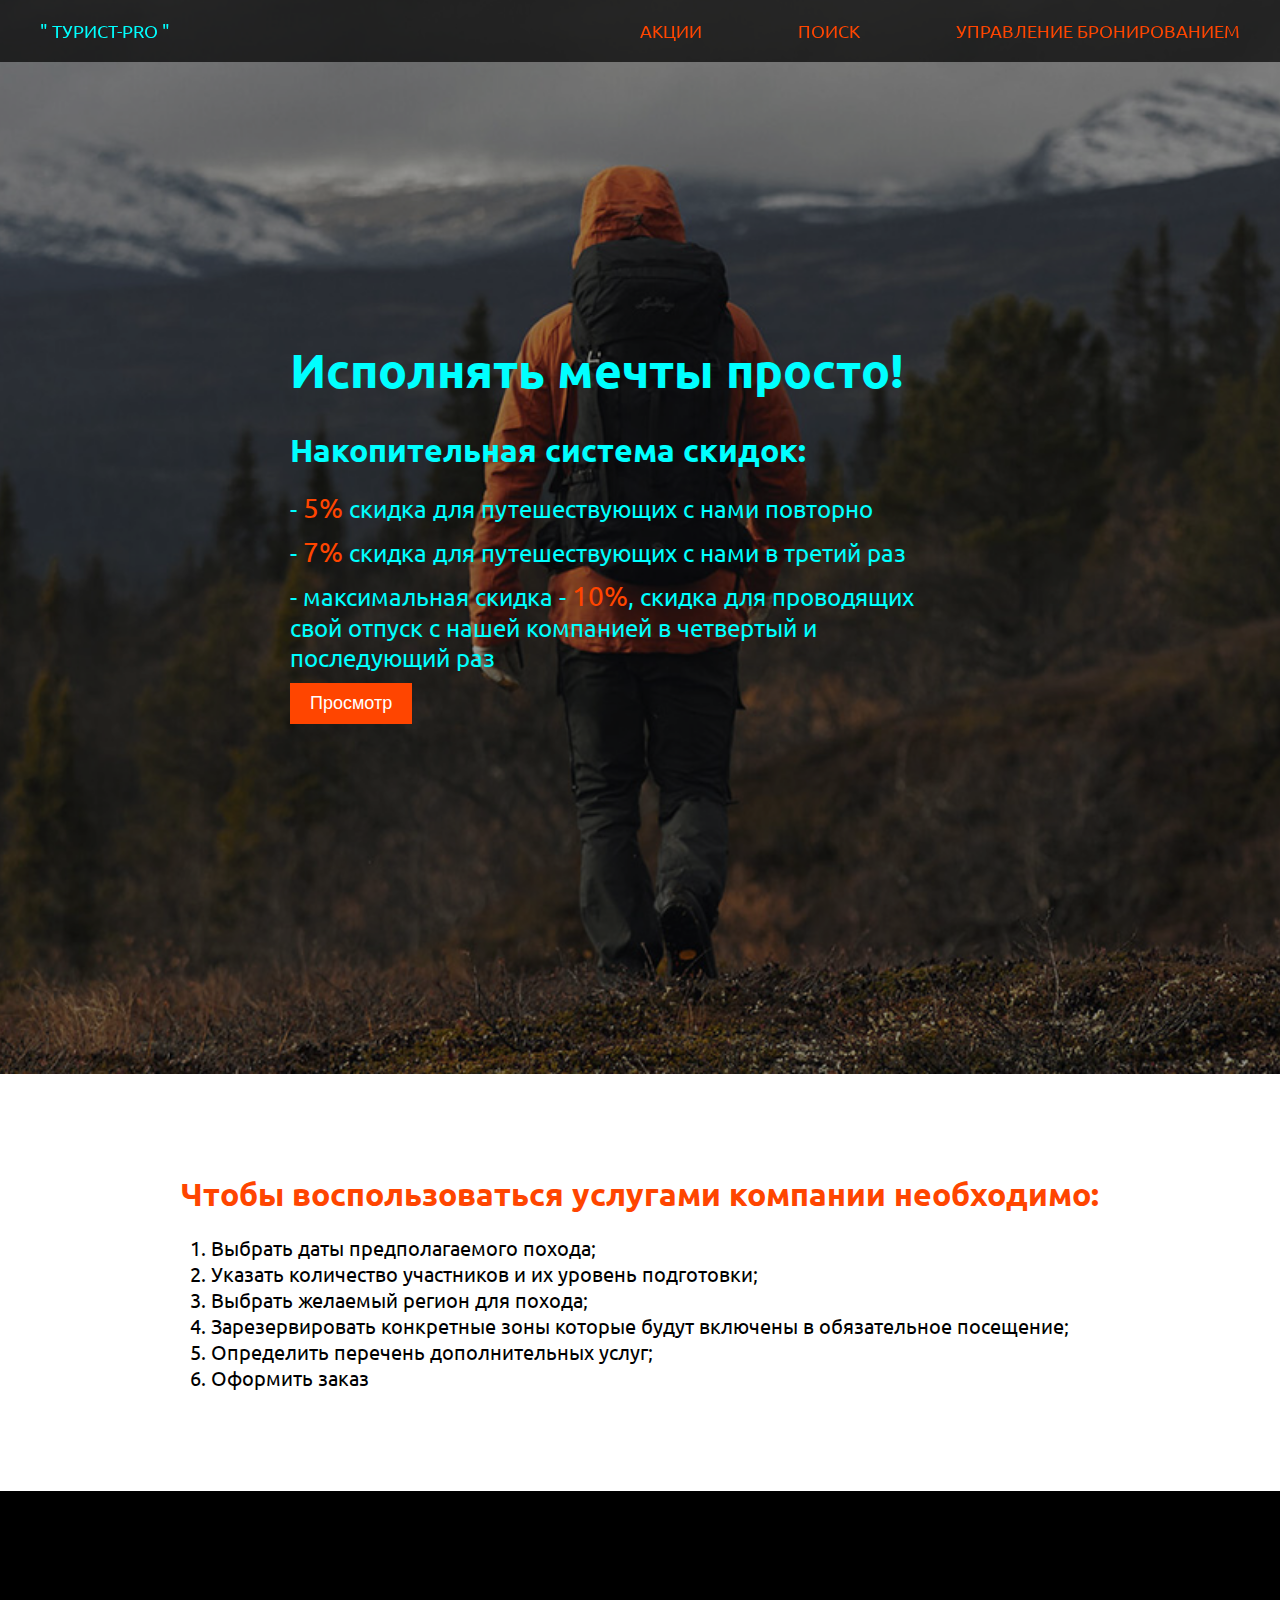
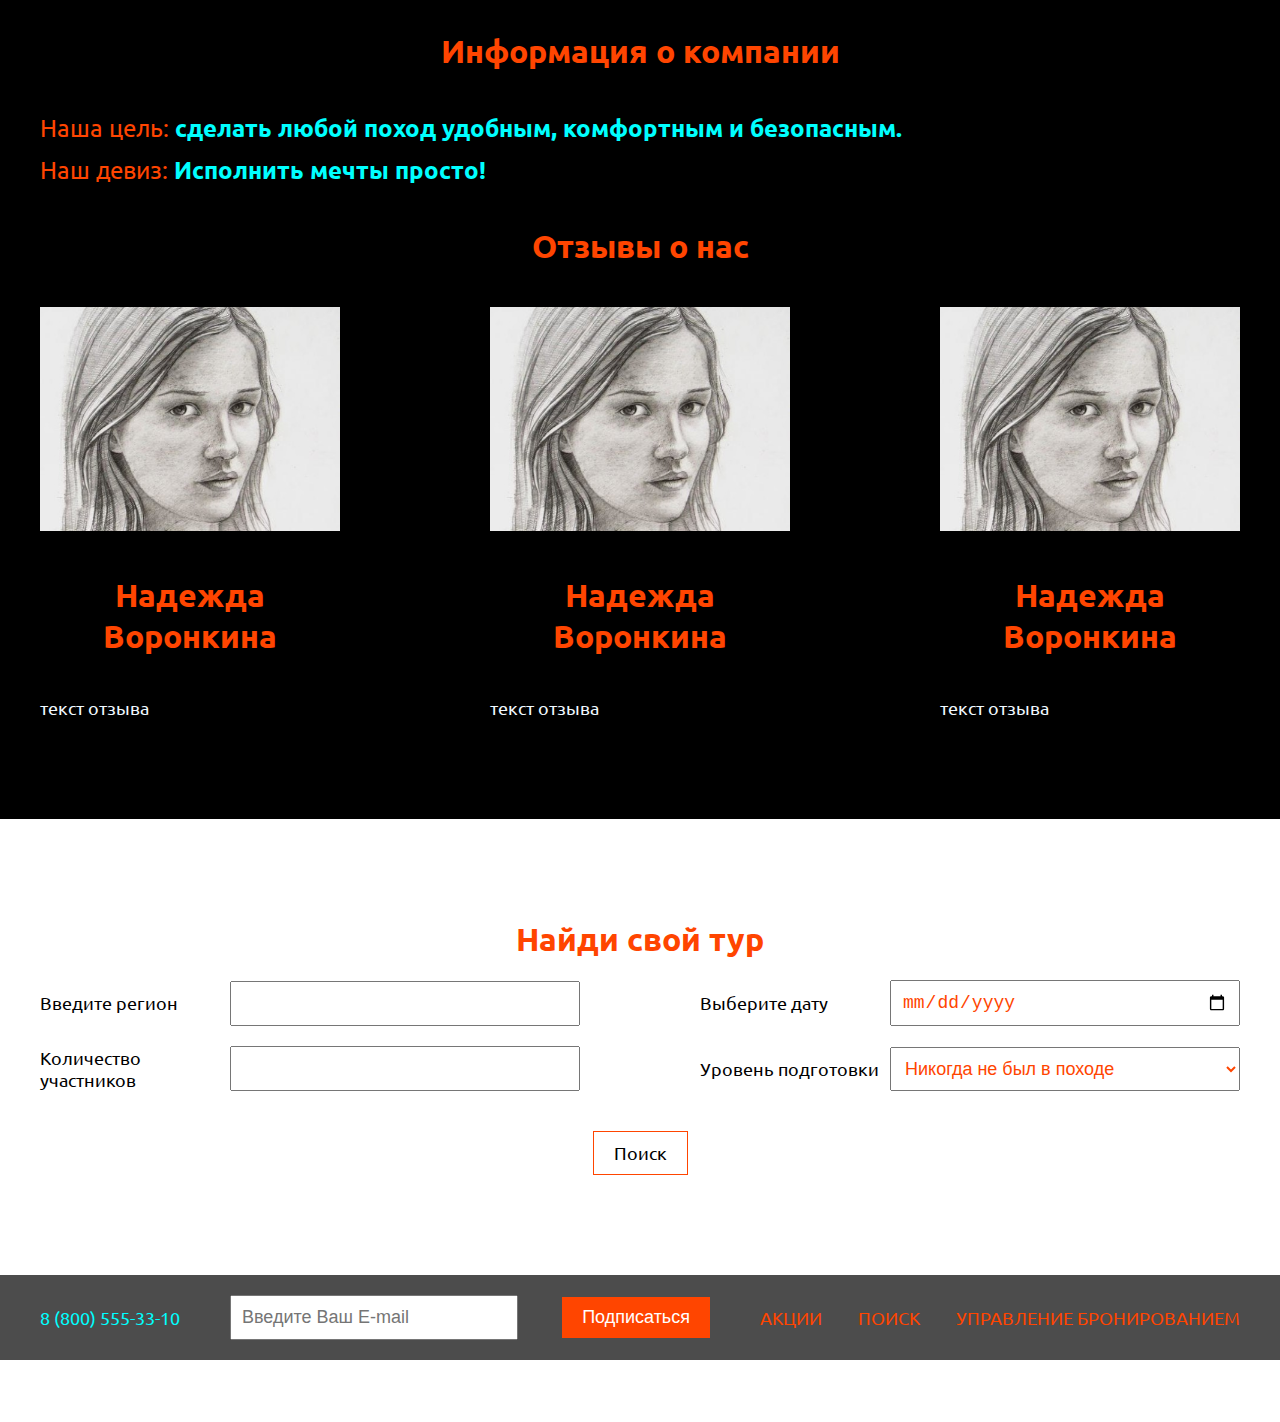
<file: index.html>
<!DOCTYPE html>
<html lang="ru">
<head>
    <meta charset="UTF-8">
    <meta http-equiv="X-UA-Compatible" content="IE=edge">
    <meta name="viewport" content="width=device-width, initial-scale=1.0">
    <title>Турист-pro</title>
    <link rel="stylesheet" href="./CSS/style.css">
</head>
<body>
    <header class="header">
        <div class="container flex-block">
            <a href="/" class="logo">
                " Турист-pro "
            </a>
            <nav class="navigation flex-block">
                <a href="#promo" class="nav_link">Акции</a>
                <a href="#" class="nav_link">Поиск</a>
                <a href="./content/order.html" class="nav_link">Управление бронированием</a>
            </nav>
            <!-- /.navigation -->
        </div>
        <!-- /.container -->
    </header>
    <!-- /.header -->
    <section class="section promo" id="promo">
        <div class="container">
            <div class="flex-block promo_block"> 
                <h1 class="promo_title">Исполнять  мечты просто!</h1>
                <h2 class="promo_subtitle">
                    Накопительная система скидок:
                </h2>
                <p class="promo_text">- <span class="percent">5%</span> скидка для путешествующих с нами повторно</p>
                <p class="promo_text">- <span class="percent">7%</span> скидка для путешествующих с нами в  третий раз</p>
                <p class="promo_text">- максимальная скидка - <span class="percent">10%</span>, скидка для проводящих свой отпуск с нашей компанией в четвертый и последующий раз</p>
                <button class="btn btn--primary">Просмотр</button>
             </div> 
        </div>
        <!-- /.container -->
    </section>
    <!-- /.section-promo -->
    <section class="section algoritm">
        <div class="container flex-block algoritm_block">
            <h2 class="section_title">Чтобы воспользоваться услугами компании необходимо:</h2>
            <ol class="algoritm_list">
                <li class="list_item">Выбрать даты предполагаемого похода;</li>
                <li class="list_item">Указать количество участников и их уровень подготовки;</li>
                <li class="list_item">Выбрать желаемый регион для похода;</li>
                <li class="list_item">Зарезервировать конкретные зоны которые будут включены в
                обязательное посещение;</li>
                <li class="list_item">Определить перечень дополнительных услуг;</li>
                <li class="list_item">Оформить заказ</li>
                <!-- /.list_item -->
            </ol>
        <!-- /.algoritm_list -->

       </div>
    <!-- /.container --> 
    </section>
    <!-- /.section algoritm -->

    <section class="section info">
        <div class="container flex-block info-section_block">
            <h2 class="section_title">Информация о компании</h2>
            <div class="info_block">
                <p class="target">Наша цель: <strong>сделать любой поход удобным, комфортным
                    и безопасным.</strong></p>
                <p class="target">Наш девиз: <strong>Исполнить мечты просто!</strong></p>
                <h3 class="section_title">Отзывы о нас</h3>
                <div class="comments_block">
                    <div class="comment_card">
                        <div class="card_img-block">
                            <img src="./img/woman.jpg" alt="avatar" class="avatar">
                        </div>
                        <!-- /.card_img_block -->
                        <h3 class="section_title">Надежда Воронкина</h3>   
                        <p class="card_desc">текст отзыва</p>
                    </div>
                    <!-- /.comment_card -->
                    <div class="comment_card">
                        <div class="card_img-block">
                            <img src="./img/woman.jpg" alt="avatar" class="avatar">
                        </div>
                        <!-- /.card_img_block -->
                        <h3 class="section_title">Надежда Воронкина</h3>   
                        <p class="card_desc">текст отзыва</p>
                    </div>
                    <!-- /.comment_card -->
                    <div class="comment_card">
                        <div class="card_img-block">
                            <img src="./img/woman.jpg" alt="avatar" class="avatar">
                        </div>
                        <!-- /.card_img_block -->
                        <h3 class="section_title">Надежда Воронкина</h3>   
                        <p class="card_desc">текст отзыва</p>
                    </div>
                    <!-- /.comment_card -->
                </div>
            </div>
            <!-- /.info_block -->
        </div>
        <!-- /.container -->
    </section>
    <!-- /.section info -->
    <section class="section form_section">
        <div class="container">
            <h2 class="section_title">Найди свой тур</h2>
            <form action="#" class="form">
                <div class="input_group">
                    <label for="region">Введите регион</label>
                    <input name="region" id="region" type="text" class="input form_input">
                </div>
                <!-- /.input_group -->
                <div class="input_group">
                    <label for="date">Выберите дату</label>
                    <input name="date" id="date" type="date" class="input form_input">
                </div>
                <!-- /.input_group -->
                <div class="input_group">
                    <label for="number">Количество участников</label>
                    <input name="number" id="number" type="number" class="input form_input">
                </div>
                <!-- /.input_group -->
                <div class="input_group">
                    <label for="number">Уровень подготовки</label>
                    <select name="level" id="level" class="form_select form_input input">
                        <option value="1" class="form_option">Никогда не был в походе</option>
                        <option value="2" class="form_option">Иногда бываю в походах</option>
                        <option value="3" class="form_option">Часто хожу в походы</option>
                    </select> 
                 </div>
                <!-- /.input_group -->
                <div class="buttons">
                    <a href="./content/result.html" class="btn btn--secondary">Поиск</a>
                </div>
                <!-- /.buttons -->
                
            </form>
        </div>
        <!-- /.container -->
    </section>
    <!-- /.section form_section -->
    <footer class="footer">
    <div class="container flex-block">
        <a href="tel:88005553310" class="logo">
            8 (800) 555-33-10
        </a>
        <form action="#" class="footer_form flex-block">
            <input type="email" class="input footer_email" placeholder="Введите Ваш Е-mail">
            <button class="btn btn--primary">Подписаться</button>
        </form>
           
        
        <nav class="navigation flex-block footer_navigation">
            <a href="#" class="nav_link">Акции</a>
            <a href="#" class="nav_link">Поиск</a>
            <a href="#" class="nav_link">Управление бронированием</a>
        </nav>
        <!-- /.navigation -->
    </div>
    <!-- /.container -->

    </footer>
    <!-- /.footer -->
    
           
</body>
</html>
</file>
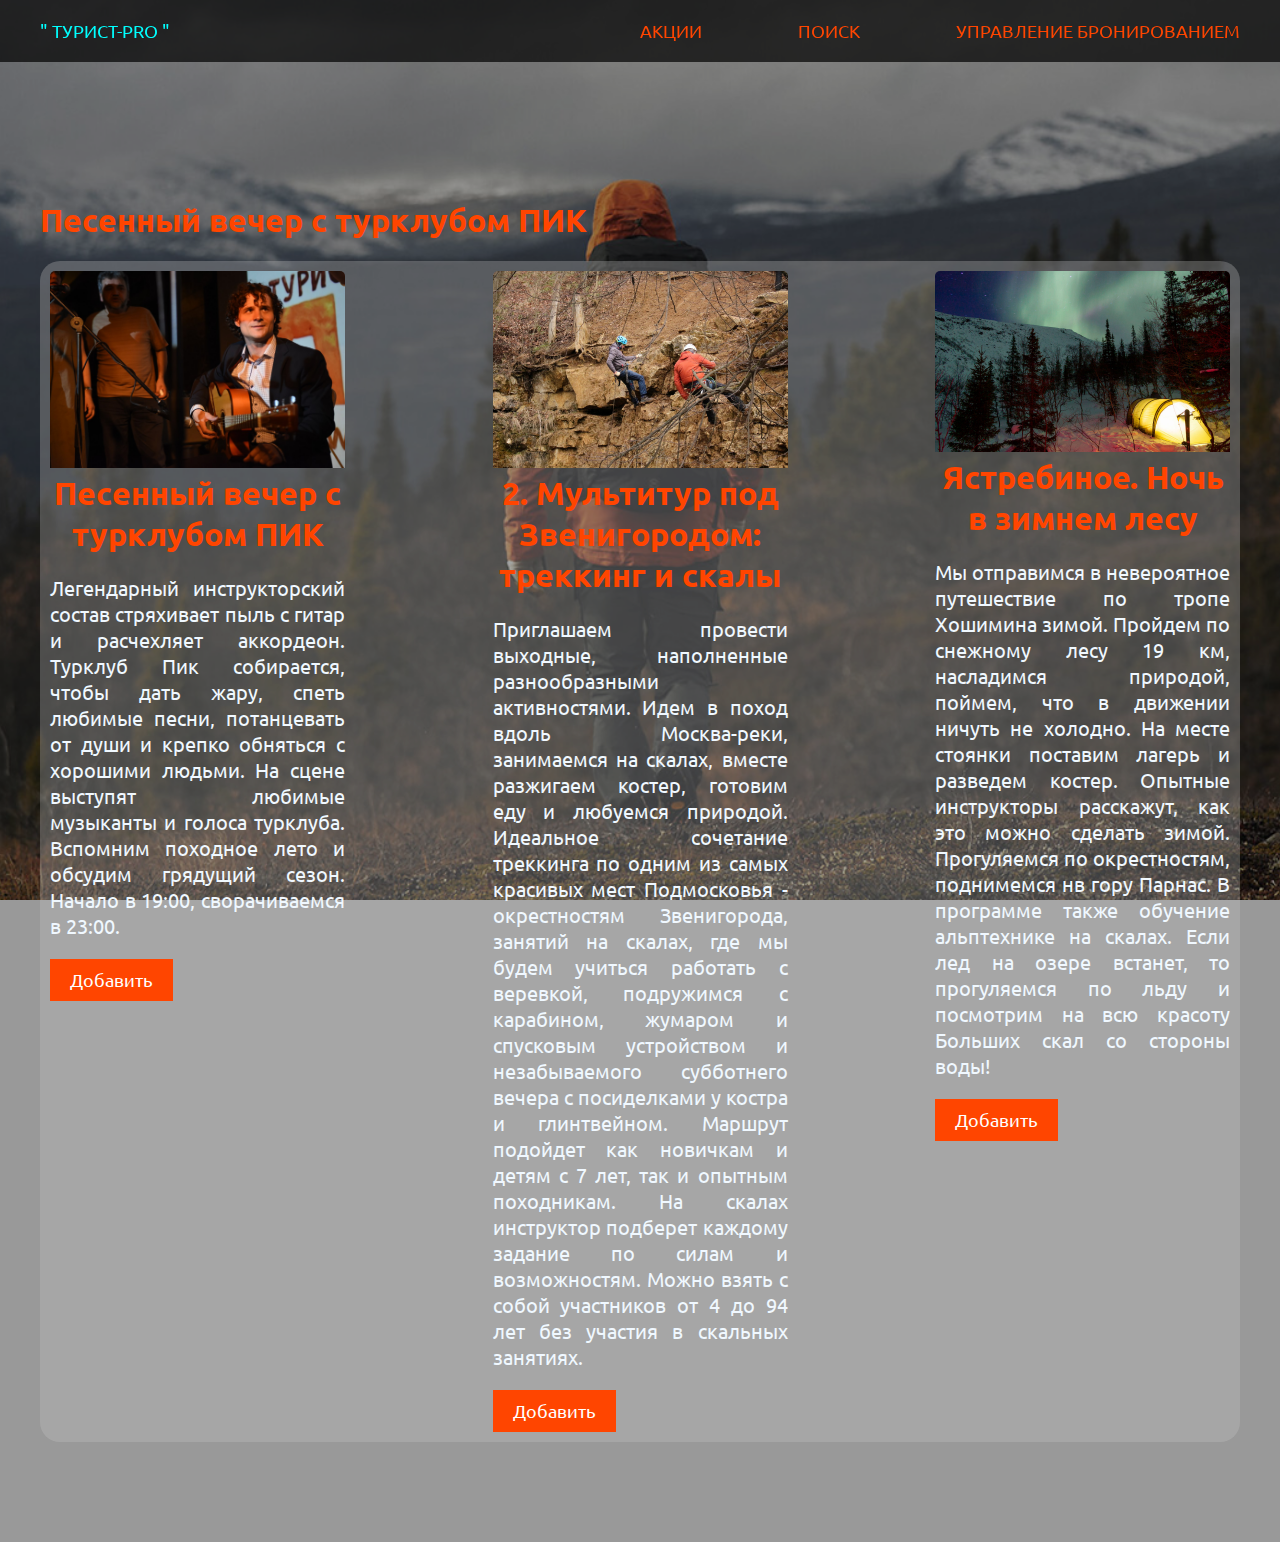
<file: content/aria.html>
<!DOCTYPE html>
<html lang="ru">
<head>
    <meta charset="UTF-8">
    <meta http-equiv="X-UA-Compatible" content="IE=edge">
    <meta name="viewport" content="width=device-width, initial-scale=1.0">
    <title>Турист-pro: Выбор зон путешествия</title>
    <link rel="stylesheet" href="../CSS/style.css">
</head>
<body>
    <header class="header">
        <div class="container flex-block">
            <a href="/" class="logo">
                " Турист-pro "
            </a>
            <nav class="navigation flex-block">
                <a href="#promo" class="nav_link">Акции</a>
                <a href="#" class="nav_link">Поиск</a>
                <a href="./content/order.html" class="nav_link">Управление бронированием</a>
            </nav>
            <!-- /.navigation -->
        </div>
        <!-- /.container -->
    </header>
    <!-- /.header -->
    <section class="section aria" id="order">
        <div class="container">
            <div class="flex-block aria_block">
                <h1 class="section_title">Песенный вечер с турклубом ПИК</h1>
                <div class="cards_block">
                    <div class="aria_card">
                        <div class="card_img-block">
                            <img src="../img/pecnja.jpg" alt="avatar" class="avatar">
                        </div>
                        <!-- /.card_img_block -->
                        <h3 class="section_title">Песенный вечер с турклубом ПИК</h3>   
                        <p class="card_desc">Легендарный инструкторский состав стряхивает пыль с гитар и расчехляет аккордеон. Турклуб Пик собирается, чтобы дать жару, спеть любимые песни, потанцевать от души и крепко обняться с хорошими людьми. На сцене выступят любимые музыканты и голоса турклуба. Вспомним походное лето и обсудим грядущий сезон. Начало в 19:00, сворачиваемся в 23:00.</p>
                        <div class="buttons">
                            <a href="order.html" class="btn btn--primary">Добавить</a>
                        </div>
                        <!-- /.buttons -->
                    </div>
                    <!-- /.comment_card -->
                    <div class="aria_card">
                        <div class="card_img-block">
                            <img src="../img/tracing.jpg" alt="avatar" class="avatar">
                        </div>
                        <!-- /.card_img_block -->
                        <h3 class="section_title">2. Мультитур под Звенигородом: треккинг и скалы
                        </h3>   
                        <p class="card_desc">Приглашаем провести выходные, наполненные разнообразными активностями. Идем в поход вдоль Москва-реки, занимаемся на скалах, вместе разжигаем костер, готовим еду и любуемся природой.
                            Идеальное сочетание треккинга по одним из самых красивых мест Подмосковья - окрестностям Звенигорода, занятий на скалах, где мы будем учиться работать с веревкой, подружимся с карабином, жумаром и спусковым устройством и незабываемого субботнего вечера с посиделками у костра и глинтвейном.
                            Маршрут подойдет как новичкам и детям с 7 лет, так и опытным походникам. На скалах инструктор подберет каждому задание по силам и возможностям. Можно взять с собой участников от 4 до 94 лет без участия в скальных занятиях.
                            </p>
                        <div class="buttons">
                            <a href="order.html" class="btn btn--primary">Добавить</a>
                        </div>
                        <!-- /.buttons -->
                    </div>
                    <!-- /.comment_card -->
                    <div class="aria_card">
                        <div class="card_img-block">
                            <img src="../img/night.jpg" alt="avatar" class="avatar">
                        </div>
                        <!-- /.card_img_block -->
                        <h3 class="section_title"> Ястребиное. Ночь в зимнем лесу</h3>   
                        <p class="card_desc">Мы отправимся в невероятное путешествие по тропе Хошимина зимой. Пройдем по снежному лесу 19 км, насладимся природой, поймем, что в движении ничуть не холодно. На месте стоянки поставим лагерь и разведем костер. Опытные инструкторы расскажут, как это можно сделать зимой. Прогуляемся по окрестностям, поднимемся нв гору Парнас. В программе также обучение альптехнике на скалах. Если лед на озере встанет, то прогуляемся  по льду и посмотрим на всю красоту Больших скал со стороны воды!  </p>
                        <div class="buttons">
                            <a href="order.html" class="btn btn--primary">Добавить</a>
                        </div>
                        <!-- /.buttons -->
                    </div>
                    <!-- /.comment_card -->
                    
                </div>
                <!-- /.rows_block -->
            </div>
           <!-- /.order_block --> 
        </div>
        <!-- /.container -->    
    </section>
    <!-- /.order -->
</file>
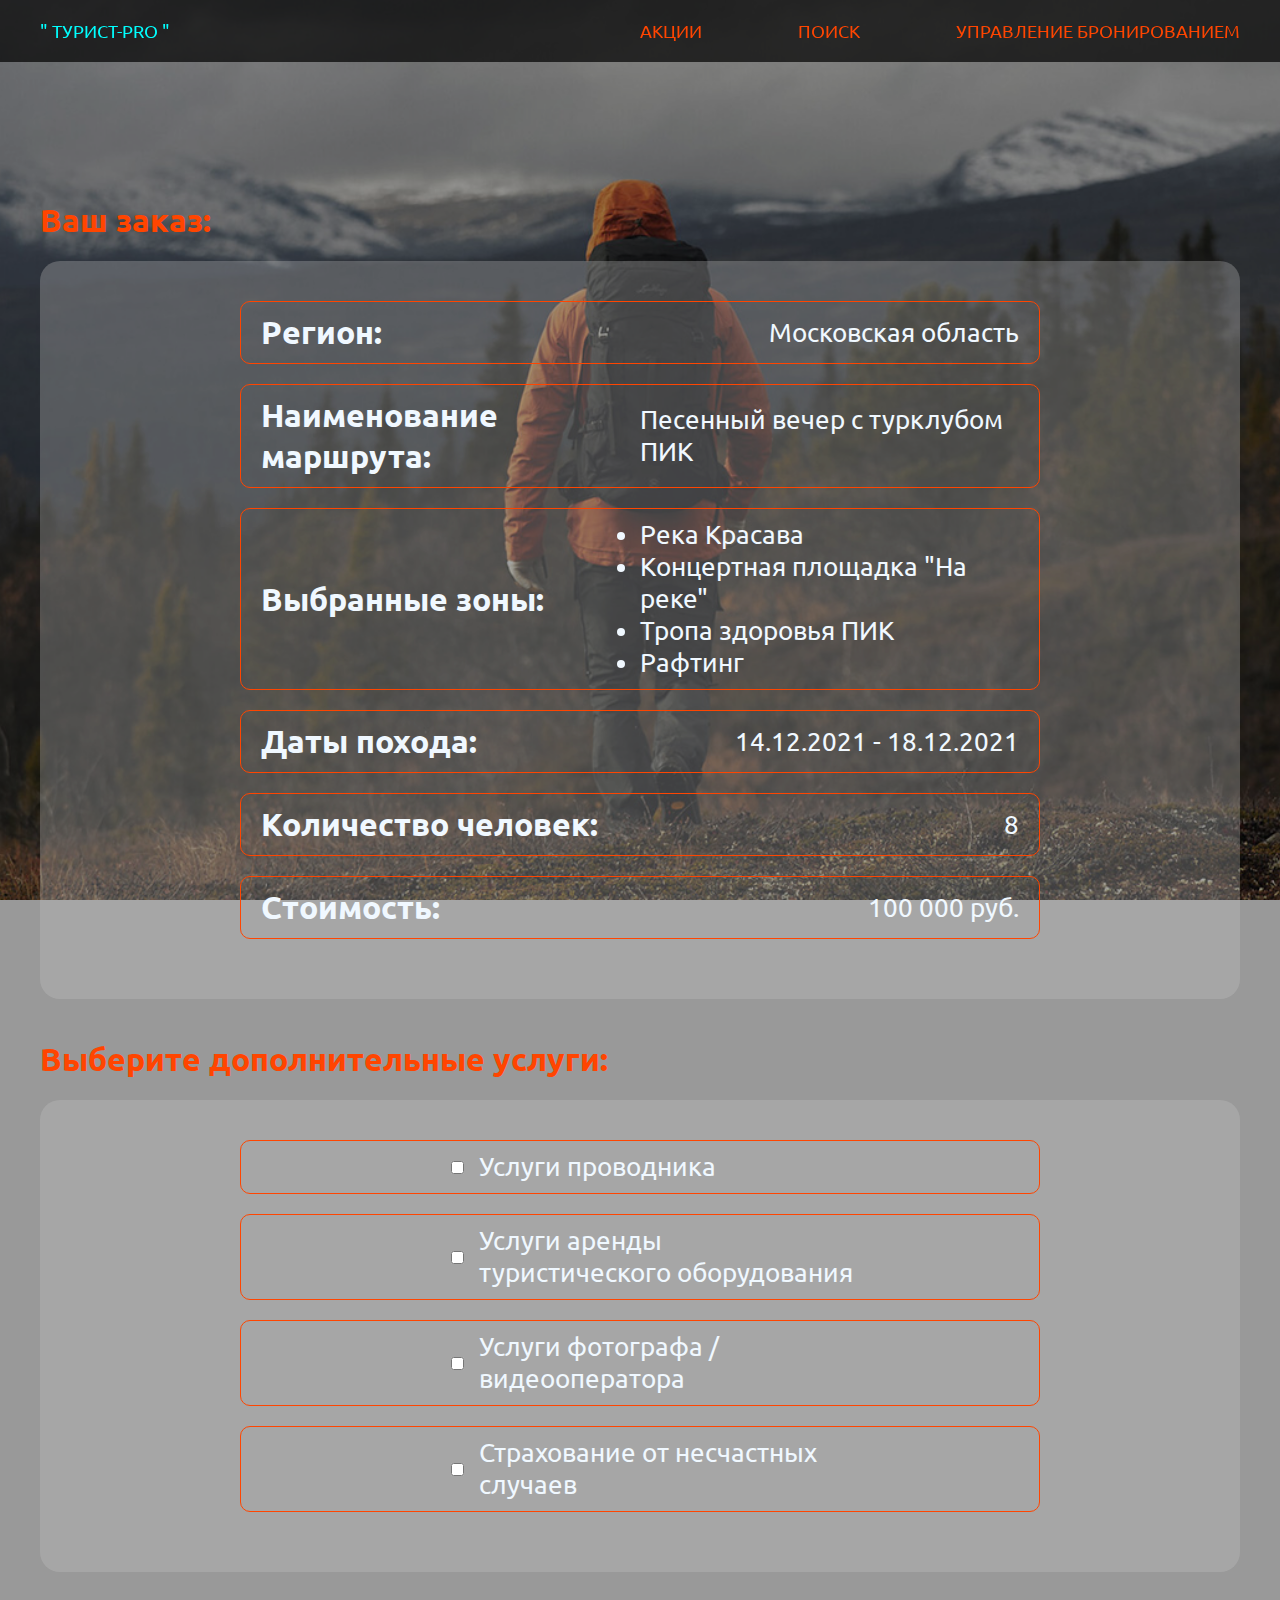
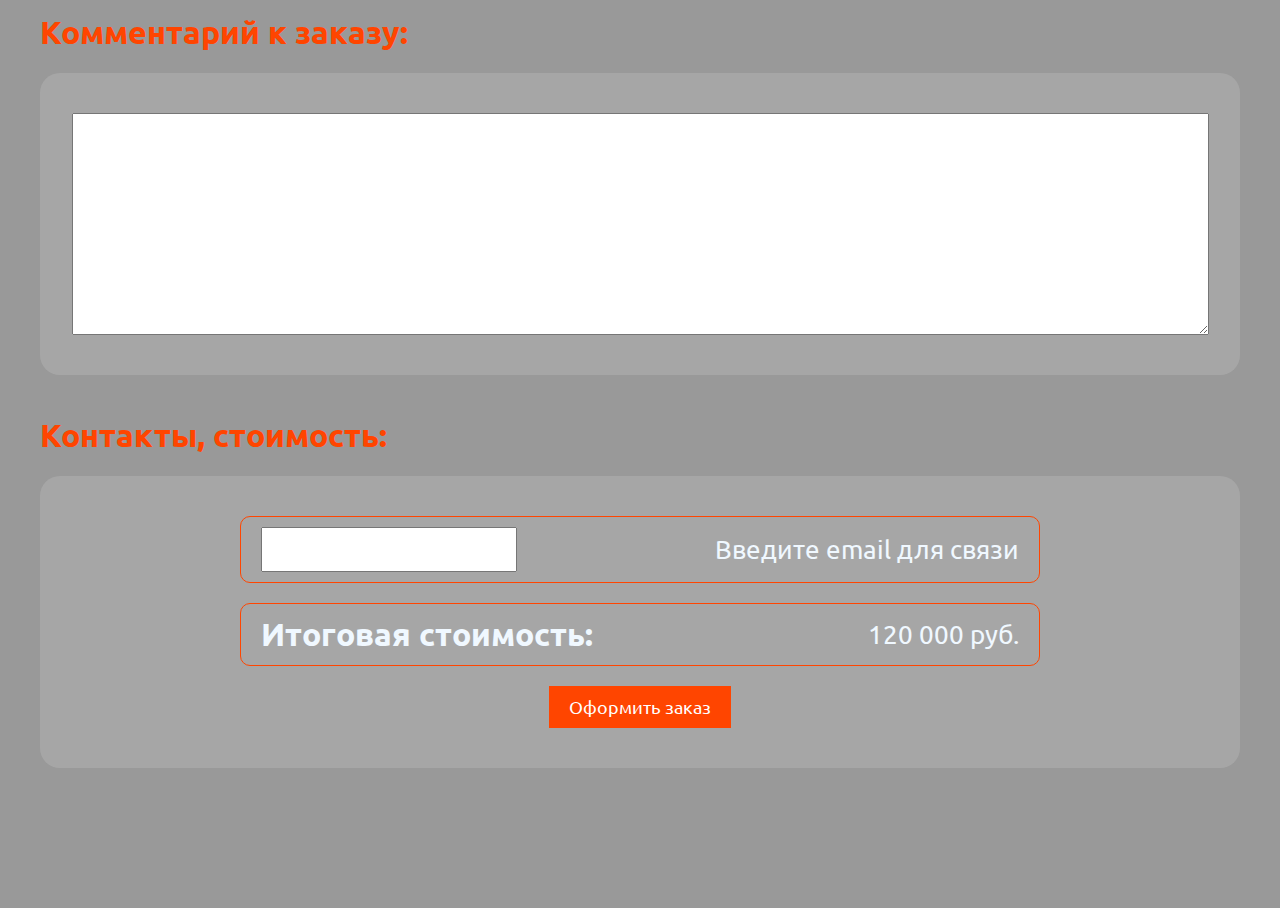
<file: content/order.html>
<!DOCTYPE html>
<html lang="ru">
<head>
    <meta charset="UTF-8">
    <meta http-equiv="X-UA-Compatible" content="IE=edge">
    <meta name="viewport" content="width=device-width, initial-scale=1.0">
    <title>Турист-pro: Страница заказа</title>
    <link rel="stylesheet" href="../CSS/style.css">
</head>
<body>
</head>
<body>
    <header class="header">
        <div class="container flex-block">
            <a href="/" class="logo">
                " Турист-pro "
            </a>
            <nav class="navigation flex-block">
                <a href="#promo" class="nav_link">Акции</a>
                <a href="#" class="nav_link">Поиск</a>
                <a href="#" class="nav_link">Управление бронированием</a>
            </nav>
            <!-- /.navigation -->
        </div>
        <!-- /.container -->
    </header>
    <!-- /.header -->
    <section class="section order" id="order">
        <div class="container">
            <div class="flex-block order_block">
                <h1 class="section_title">Ваш заказ:</h1>
                <div class="rows_block">
                    <div class="row">
                        <h3 class="title">Регион:</h3>
                        <p class="desc_order">Московская область</p>
                    </div>
                    <!-- /.row -->
                    <div class="row">
                        <h3 class="title">Наименование маршрута:</h3>
                        <p class="desc_order">Песенный вечер с турклубом ПИК</p>
                    </div>
                    <!-- /.row -->
                    <div class="row">
                        <h3 class="title">Выбранные зоны:</h3>
                        <ul class="desc_order">
                            <li class="list_item">Река Красава</li>
                            <li class="list_item">Концертная площадка "На реке"</li>
                            <li class="list_item">Тропа здоровья ПИК</li>
                            <li class="list_item">Рафтинг</li>
                        </ul>
                    </div>
                    <!-- /.row -->
                    <div class="row">
                        <h3 class="title">Даты похода:</h3>
                        <p class="desc_order">14.12.2021 - 18.12.2021</p>
                    </div>
                    <!-- /.row -->
                    <div class="row">
                        <h3 class="title">Количество человек:</h3>
                        <p class="desc_order">8</p>
                    </div>
                    <!-- /.row -->
                    <div class="row">
                        <h3 class="title">Стоимость:</h3>
                        <p class="desc_order">100 000 руб.</p>
                    </div>
                    <!-- /.row -->

                </div>
                <!-- /.rows_block -->
                <h2 class="section_title">Выберите дополнительные услуги:</h2>
                <div class="rows_block">
                    <div class="row inputs">
                        <input id="guide" type="checkbox" class="input order_input">
                        <label for="guide" class="desc_order">Услуги проводника</label>

                    </div>
                    <!-- /.row -->
                    <div class="row inputs">
                        <input id="guide" type="checkbox" class="input order_input">
                        <label for="guide" class="desc_order">Услуги аренды туристического оборудования</label>

                    </div>
                    <!-- /.row -->
                    <div class="row inputs">
                        <input id="guide" type="checkbox" class="input order_input">
                        <label for="guide" class="desc_order">Услуги фотографа / видеооператора</label>

                    </div>
                    <!-- /.row -->
                    <div class="row inputs">
                        <input id="guide" type="checkbox" class="input order_input">
                        <label for="guide" class="desc_order">Страхование от несчастных случаев</label>

                    </div>
                    <!-- /.row -->
                </div>
                <!-- /.rows_block -->  
                <h2 class="section_title">Комментарий к заказу:</h2>
                <div class="rows_block">
                    <textarea name="comment_order" id="comment_order" cols="100" rows="10" class="input"></textarea>
                </div>
                <!-- /.rows_block -->  
                <h2 class="section_title">Контакты, стоимость:</h2>
                <div class="rows_block">
                    <div class="row">
                        <input id="email" type="email" class="input">
                        <label for="email" class="desc_order">Введите email для связи</label>
                    </div>
                    <!-- /.row --> 
                    <div class="row">
                        <h3 class="title">Итоговая стоимость:</h3>
                        <p class="desc_order">120 000 руб.</p>
                    </div>
                    <!-- /.row -->
                    <div class="buttons">
                        <a href="/" class="btn btn--primary">Оформить заказ</a>
                    </div>  
                </div>
                <!-- /.rows_block -->     
            </div>
        </div>
        <!-- /.container -->
    </section>
    <!-- /.section-promo -->

</body>
</html>
</file>
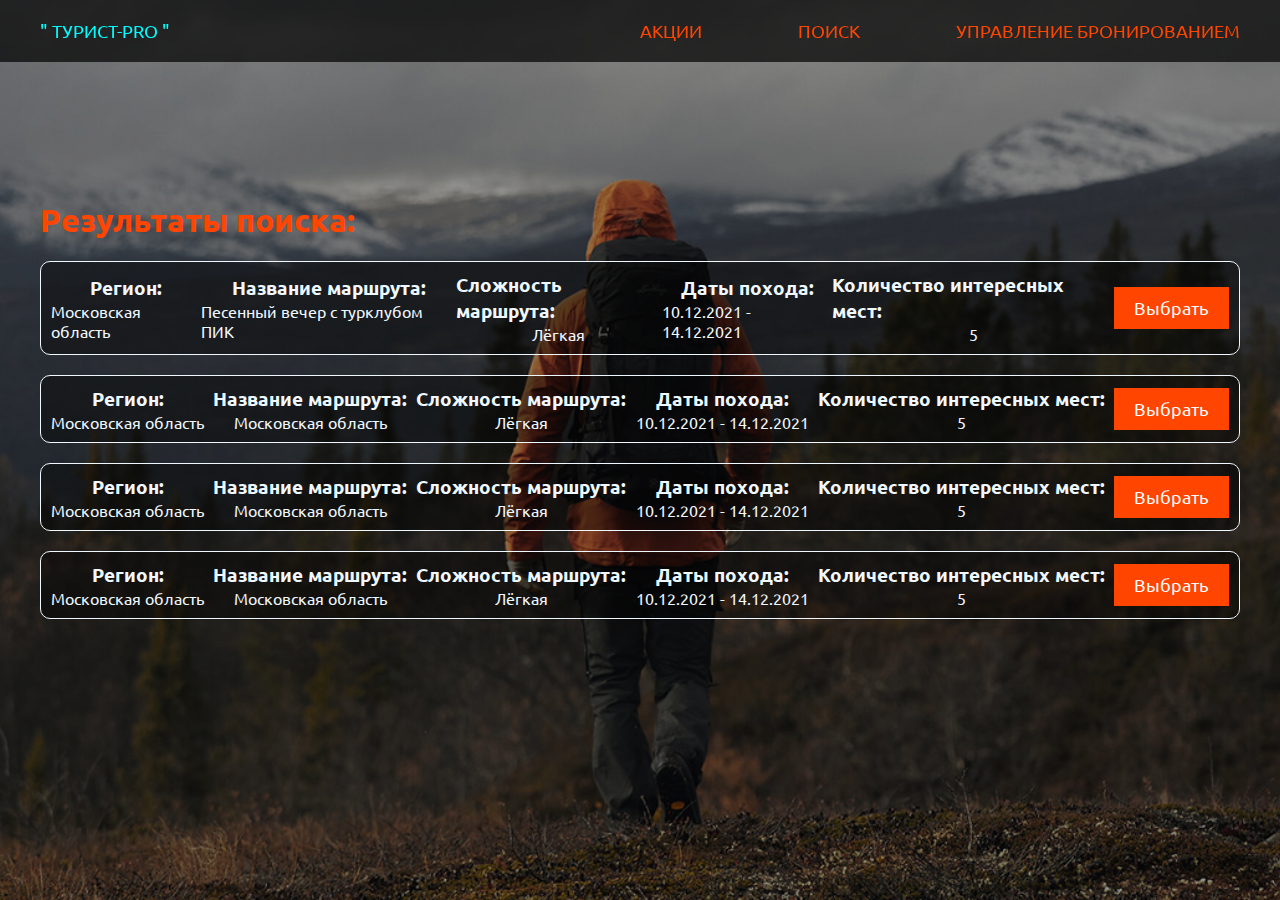
<file: content/result.html>
<!DOCTYPE html>
<html lang="ru">
<head>
    <meta charset="UTF-8">
    <meta http-equiv="X-UA-Compatible" content="IE=edge">
    <meta name="viewport" content="width=device-width, initial-scale=1.0">
    <title>Турист-pro: Результат поиска</title>
    <link rel="stylesheet" href="../CSS/style.css">
</head>
<body>
    <header class="header">
        <div class="container flex-block">
            <a href="/" class="logo">
                " Турист-pro "
            </a>
            <nav class="navigation flex-block">
                <a href="#promo" class="nav_link">Акции</a>
                <a href="#" class="nav_link">Поиск</a>
                <a href="./order.html" class="nav_link">Управление бронированием</a>
            </nav>
            <!-- /.navigation -->
        </div>
        <!-- /.container -->
    </header>
    <!-- /.header -->
    <section class="section result" id="result">
        <div class="container">
            <div class="flex-block result_block">
                <h1 class="section_title">Результаты поиска:</h1>
                <div class="result_search">
                    <div class="group_result">
                        <h3 class="result_name">Регион:</h3>
                        <p class="result_desc">Московская область</p>
                    </div>
                    <!-- /.group_result -->
                    <div class="group_result">
                        <h3 class="result_name">Название маршрута:</h3>
                        <p class="result_desc">Песенный вечер с турклубом ПИК</p>
                    </div>
                    <!-- /.group_result -->
                    <div class="group_result">
                        <h3 class="result_name">Сложность маршрута:</h3>
                        <p class="result_desc">Лёгкая</p>
                    </div>
                    <!-- /.group_result -->
                    <div class="group_result">
                        <h3 class="result_name">Даты похода:</h3>
                        <p class="result_desc">10.12.2021 - 14.12.2021</p>
                    </div>
                    <!-- /.group_result -->
                    <div class="group_result">
                        <h3 class="result_name">Количество интересных мест:</h3>
                        <p class="result_desc">5</p>
                    </div>
                    <!-- /.group_result -->
                    <div class="group_result">
                        <a href="aria.html" class="btn btn--primary">Выбрать</a>
                    
                    </div>
                    <!-- /.group_result -->
                </div>
                <!-- /.result_search -->
                <div class="result_search">
                    <div class="group_result">
                        <h3 class="result_name">Регион:</h3>
                        <p class="result_desc">Московская область</p>
                    </div>
                    <!-- /.group_result -->
                    <div class="group_result">
                        <h3 class="result_name">Название маршрута:</h3>
                        <p class="result_desc">Московская область</p>
                    </div>
                    <!-- /.group_result -->
                    <div class="group_result">
                        <h3 class="result_name">Сложность маршрута:</h3>
                        <p class="result_desc">Лёгкая</p>
                    </div>
                    <!-- /.group_result -->
                    <div class="group_result">
                        <h3 class="result_name">Даты похода:</h3>
                        <p class="result_desc">10.12.2021 - 14.12.2021</p>
                    </div>
                    <!-- /.group_result -->
                    <div class="group_result">
                        <h3 class="result_name">Количество интересных мест:</h3>
                        <p class="result_desc">5</p>
                    </div>
                    <!-- /.group_result -->
                    <div class="group_result">
                        <a href="aria.html" class="btn btn--primary">Выбрать</a>
                    
                    </div>
                    <!-- /.group_result -->
                </div>
                <!-- /.result_search -->
                <div class="result_search">
                    <div class="group_result">
                        <h3 class="result_name">Регион:</h3>
                        <p class="result_desc">Московская область</p>
                    </div>
                    <!-- /.group_result -->
                    <div class="group_result">
                        <h3 class="result_name">Название маршрута:</h3>
                        <p class="result_desc">Московская область</p>
                    </div>
                    <!-- /.group_result -->
                    <div class="group_result">
                        <h3 class="result_name">Сложность маршрута:</h3>
                        <p class="result_desc">Лёгкая</p>
                    </div>
                    <!-- /.group_result -->
                    <div class="group_result">
                        <h3 class="result_name">Даты похода:</h3>
                        <p class="result_desc">10.12.2021 - 14.12.2021</p>
                    </div>
                    <!-- /.group_result -->
                    <div class="group_result">
                        <h3 class="result_name">Количество интересных мест:</h3>
                        <p class="result_desc">5</p>
                    </div>
                    <!-- /.group_result -->
                    <div class="group_result">
                        <a href="aria.html" class="btn btn--primary">Выбрать</a>
                    
                    </div>
                    <!-- /.group_result -->

                </div>
                <!-- /.result_search -->
                <div class="result_search">
                    <div class="group_result">
                        <h3 class="result_name">Регион:</h3>
                        <p class="result_desc">Московская область</p>
                    </div>
                    <!-- /.group_result -->
                    <div class="group_result">
                        <h3 class="result_name">Название маршрута:</h3>
                        <p class="result_desc">Московская область</p>
                    </div>
                    <!-- /.group_result -->
                    <div class="group_result">
                        <h3 class="result_name">Сложность маршрута:</h3>
                        <p class="result_desc">Лёгкая</p>
                    </div>
                    <!-- /.group_result -->
                    <div class="group_result">
                        <h3 class="result_name">Даты похода:</h3>
                        <p class="result_desc">10.12.2021 - 14.12.2021</p>
                    </div>
                    <!-- /.group_result -->
                    <div class="group_result">
                        <h3 class="result_name">Количество интересных мест:</h3>
                        <p class="result_desc">5</p>
                    </div>
                    <!-- /.group_result -->
                    <div class="group_result">
                         <a href="aria.html" class="btn btn--primary">Выбрать</a>
                    </div>
                    <!-- /.group_result -->
                </div>
                <!-- /.result_search -->
            </div>
        </div>
        <!-- /.container -->
    </section>
    <!-- /.section-promo -->

</body>
</html>
</file>
<file: CSS/style.css>
@font-face {
    font-family: 'Ubuntu-Regular';
    src: url('../fonts/Ubunto/Ubuntu-Regular.ttf');
}
@font-face {
    font-family: 'Ubuntu-Bold';
    src: url('../fonts/Ubunto/Ubuntu-Bold.ttf');
}
* {
    margin: 0;
    padding: 0;
    box-sizing: border-box;
}
html {
    font-family: 'Ubuntu-Regular', sans-serif;
    font-size: 20px;
}
strong, h1, h2, h3, h4, h5, h6 {
    font-family:'Ubuntu-Bold', sans-serif;
}
.input {
    font-size: 18px;
    outline: none;
    padding: 10px 10px; 
    color: orangered;
}
.buttons {
    display: flex;
}
.btn {
    padding: 10px 20px;
    border: none;
    outline: none;
    cursor: pointer;
    font-size: 18px;
    text-decoration: none;
    color: black;
}
.btn--primary {
    color: white;
    background-color: orangered; 
}
.btn--secondary {
    background: transparent;
    border: 1px solid orangered;
    
    margin-top: 20px;
}
.container {
    max-width: 1200px;
    width: 100%;
    margin: auto;
}
.flex-block {
    display: flex;
    justify-content: space-between;
    align-items: center;
}
.section {
    padding-top: 100px;
    padding-bottom: 100px;
}
.section_title {
    text-align: center;
    color: orangered;
}
.header {
    position: fixed;
    width: 100%;
    top: 0;
    left: 0;
    padding-top: 20px;
    padding-bottom: 20px;
    background-color: rgb(0, 0, 0, 0.7);
    z-index: 999;
}
.header a, .footer a {
    text-decoration: none;
    font-size: 18px;
    text-transform: uppercase;
}
.logo {
    color: aqua;
}
.navigation {
    max-width: 50%;
    width: 100%;
}
.nav_link {
    color: orangered;
}
.promo {
    position: relative;
    margin-top: -61px;
    padding-top: 400px;
    padding-bottom: 350px;
    background: url('../img/bkgi.jpg') no-repeat center / cover;
}
.promo::after {
    position: absolute;
    content: '';
    top: 0;
    left: 0;
    width: 100%;
    height: 100%;
    background:rgb(0, 0, 0, 0.4)

}
.promo_block {
    position: relative;
    z-index: 998;
    max-width: 650px;
    flex-direction: column;
    align-items: start;
    margin-left: 250px;
    color: aqua;
}
.promo_title {
    font-size: 48px;
    margin-bottom: 30px;
}
.promo_subtitle, .section_title {
    font-size: 32px;
    margin-bottom: 20px;
}
.promo_text, list_item {
    font-size: 24px;
    margin-bottom: 10px;
}
.percent {
    font-size: 28px;
    color: orangered;
}
.algoritm_block {
    flex-direction: column;
}
/* секция информация о компании */
.info {
    background-color: rgba(0, 0, 0, 1);
    color: aliceblue;
    font-size: 18px;
}
.info-section_block {
    flex-direction: column;
}
.target {
    font-size: 24px;
    color: orangered;
    margin-bottom: 10px;

}
.target > strong {
    color: aqua;
}
.info_block {
    flex-direction: column;
  
}
.info .section_title {
    text-align: center;
    margin-top: 40px;
    margin-bottom: 40px; 
}
.comments_block {
    display: flex;
    justify-content: space-between;
    align-items:center;
}
.comment_card {
    width: 25%;
}
.card_img-block > img {
    width: 100%;
}
.card_desc {
    text-align: justify;
}
/* настройка формы */
.form {
    display: flex;
    flex-wrap: wrap;
    justify-content: space-between;
    align-items: center;
}
.form_input {
    max-width: 350px;
    width: 100%;
}
.input_group {
    width: 45%;
    display: flex;
    justify-content: space-between;
    align-items: center;
    font-size: 18px;
    margin-bottom: 20px;
}
.form > .buttons {
    width: 100%;
    display: flex;
    justify-content: center;
    align-items: center;
}

/* Подвал сайта */
.footer {
    padding-top: 20px;
    padding-bottom: 20px;
    background-color: rgba(0, 0, 0, 0.7);
}
.footer_navigation {
    max-width: 40%;
}
.footer_form {
    max-width: 40%;
    width: 100%;
}
.footer_email {
    max-width: 60%;
    width: 100%;
}

/* настройка страницы result */
.result {
    position: relative;
    padding-top: 200px;
    min-height: 100vh;
    background: url('../img/bkgi.jpg') no-repeat center / cover fixed;
    
}
.result::after {
    position: absolute;
    content: '';
    top: 0;
    left: 0;
    width: 100%;
    height: 100%;
    background:rgb(0, 0, 0, 0.4);
}
.result_block {
    position: relative;
    z-index: 10;
    flex-direction: column;
    align-items: start;
    color: aliceblue;
}
.result_search {
    width: 100%;
    display: flex;
    padding: 10px;
    margin-bottom: 20px;
    justify-content: space-between;
    font-size: 16px;
    background:rgb(0, 0, 0, 0.4);
    border: 1px solid aliceblue;
    border-radius: 10px;
}
.group_result {
    display: flex;
    flex-direction: column;
    justify-content: center;
    align-items: center;
}
/* настройка страницы order */
.order {
    position: relative;
    padding-top: 200px;
    min-height: 100vh;
    background: url('../img/bkgi.jpg') no-repeat center / cover fixed;
    color: aliceblue;
}
.order::after {
    position: absolute;
    content: '';
    top: 0;
    left: 0;
    width: 100%;
    height: 100%;
    background:rgb(0, 0, 0, 0.4);
}
.order_block {
    position: relative;
    z-index: 2;
    flex-direction: column;
    align-items: start;
}
.rows_block {
    background: rgba(200, 200, 200, 0.3);
    width: 100%;
    padding-top: 40px;
    padding-bottom: 40px;
    display: flex;
    flex-direction: column;
    justify-content: center;
    align-items: center;
    border-radius: 20px;
    margin-bottom: 40px;
}
.row {
    display: flex;
    align-items: center;
    justify-content: space-between;
    max-width: 800px;
    width: 100%;
    border: 1px solid orangered;
    border-radius: 10px;
    padding: 10px;
    padding: 10px 20px;
    margin-bottom: 20px;
}
.title {
    font-size: 32px;
    max-width: 50%;
}
.desc_order {
    font-size: 26px;
    max-width: 50%;
}
.inputs {
    justify-content: start;

}
.order_input {
    margin-left: 25%;
    margin-right: 15px;
}
.inputs * {
    cursor: pointer;
}
/* настройка страницы aria */
.aria {
    position: relative;
    padding-top: 200px;
    min-height: 100vh;
    background: url('../img/bkgi.jpg') no-repeat center / cover fixed;
    color: aliceblue;
}
.aria::after {
    position: absolute;
    content: '';
    top: 0;
    left: 0;
    width: 100%;
    height: 100%;
    background:rgb(0, 0, 0, 0.4);
}
.aria_block {
    position: relative;
    z-index: 2;
    flex-direction: column;
    align-items: start;
}
.cards_block {
    display: flex;
    justify-content: space-between;
    background: rgba(200, 200, 200, 0.3);
    padding: 10px;
    border-radius: 20px;
}
.aria_card {
    width: 25%;
}
.aria_card .card_desc {
    margin-bottom: 20px;
}
.aria_card .card_img-block {
    border-radius: 5px;
    overflow: hidden;
}
</file>
